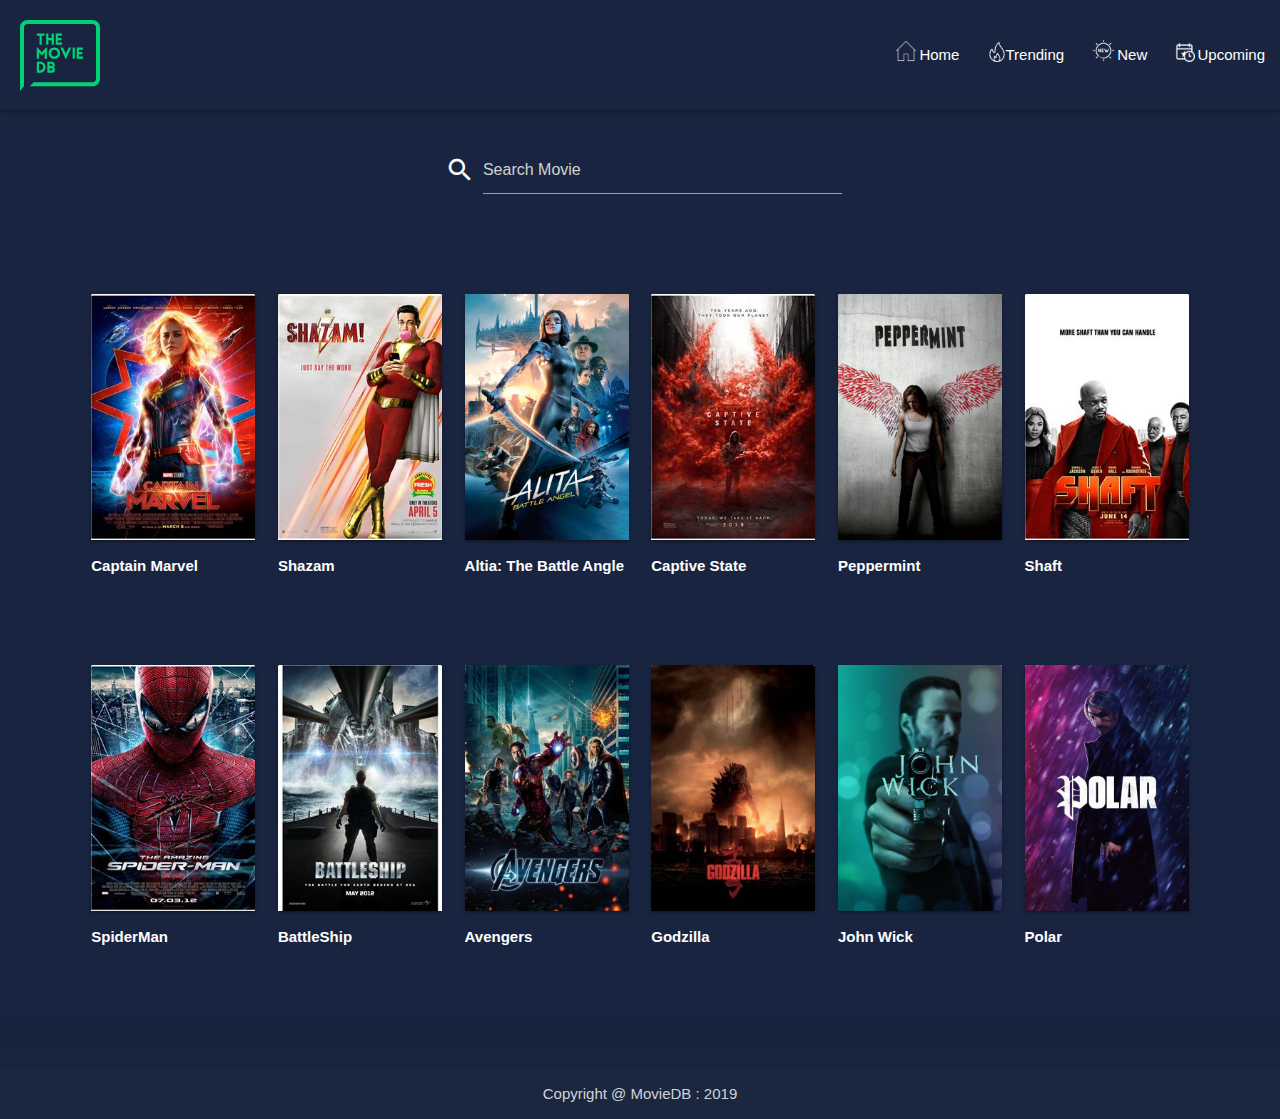
<file: index.html>
<!DOCTYPE html>
<html>
<head>
      <link href="https://fonts.googleapis.com/icon?family=Material+Icons" rel="stylesheet">
      <link rel="stylesheet" href="https://cdnjs.cloudflare.com/ajax/libs/materialize/1.0.0/css/materialize.min.css">
      <link rel="stylesheet" href="style.css">


      <script src="https://cdnjs.cloudflare.com/ajax/libs/materialize/1.0.0/js/materialize.min.js"></script>

      <meta name="viewport" content="width=device-width, initial-scale=1.0"/>
</head>


    <!-- NavBar Starts -->
    <nav>
    <div class="nav-wrapper" style="background: #192540">
      
      <a href="MovieDB.html" class="brand-logo"><img width="80rem" style="margin: 20px;"  src="images/db.svg"></a>
      <ul id="nav-mobile" class="right hide-on-med-and-down">



                 <li><a href=""><img style="width: 2.8rem; padding: 5px; margin: -12px;"src="images/home.png"> Home</a></li>
                 <li><a href=""><img style="width: 2rem; padding: 5px; margin: -7px;"src="images/fire.png">Trending</a></li>
                 <li><a href=""><img style="width: 2.2rem; padding: 5px; margin: -7px;"src="images/sun.png"> New</a></li>
                 <li><a href=""><img style="width: 2rem; padding: 5px; margin: -7px;"src="images/upcoming.png"> Upcoming</a></li>
      </ul>
    </div>
    </nav>
    <!-- NavBar Ends -->
    
    <br>

    <!-- SearchBar Starts -->
      <li>
        <div class="row">
          <div class="col s12">
           <div class="row">
              <div class="input-field col xl4 offset-xl4 l4 offset-l4 m6 offset-m6 s12 white-text center-align">
                <i class="white-text material-icons prefix">search</i>
                <input type="text" placeholder="Search Movie" class="white-text" >
                </div>
             </div>
          </div>
       </div>          
     </li>
     <!-- SearchBar Ends -->
                  

    <!-- Body Starts-->
    <div class="row " style="padding: 80px; margin-top: -50px;">
    <div class="col xl2 l2 m4 s6">
      <div class="card">
        <div class="card-image adjust">
          <a href=""><img src="images/captain-marvel.jpg"></a>
          
        </div>
      </div>
      <a class="card-title white-text" style="font-weight: bold" href="#">Captain Marvel</a>
    </div>

    <div class="col xl2 l2 m4 s6">
      <div class="card">
        <div class="card-image">
          <a href=""><img src="images/shazam-2019-medium-cover.jpg"></a>
        </div>
      </div>
      <a class="card-title white-text" style="font-weight: bold" href="#">Shazam</a>
    </div>

    <div class="col xl2 l2 m4 s6">
      <div class="card">
        <div class="card-image">
          <a href=""><img src="images/medium-cover.jpg"></a>
        </div>
      </div>
      <a class="card-title white-text" style="font-weight: bold" href="#">Altia: The Battle Angle</a>
    </div>

    <div class="col xl2 l2 m4 s6">
      <div class="card">
        <div class="card-image">
          <a href=""><img src="images/captive-state-2019-medium-cover.jpg"></a>
        </div>
      </div>
      <a class="card-title white-text" style="font-weight: bold" href="#">Captive State</a>
    </div>

    <div class="col xl2 l2 m4 s6">
      <div class="card">
        <div class="card-image">
          <a href=""><img src="images/medium-cover (1).jpg"></a>
        </div>
      </div>
      <a class="card-title white-text" style="font-weight: bold" href="#">Peppermint</a>
    </div>

    <div class="col xl2 l2 m4 s6">
      <div class="card">
        <div class="card-image">
          <a href=""><img src="images/shaft-2019-medium-cover.jpg"></a>
        </div>
      </div>
      <a class="card-title white-text" style="font-weight: bold" href="#">Shaft</a>
    </div>
  </div>

  <div class="row " style="padding: 80px; margin-top: -100px" >
   <div class="col xl2 l2 m4 s6">
      <div class="card">
        <div class="card-image">
          <a href=""><img src="images/the-amazing-spiderman-2012-medium-cover.jpg"></a>
        </div>
      </div>
      <a class="card-title white-text" style="font-weight: bold" href="#">SpiderMan</a>
    </div>

    <div class="col xl2 l2 m4 s6">
      <div class="card">
        <div class="card-image">
          <a href=""><img src="images/battleship-2012-medium-cover.jpg"></a>
        </div>
      </div>
    <a class="card-title white-text" style="font-weight: bold" href="#">BattleShip</a>
    </div>

    <div class="col xl2 l2 m4 s6">
      <div class="card">
        <div class="card-image">
          <a href=""><img src="images/avengers.jpg"></a>
        </div>
      </div>
      <a class="card-title white-text" style="font-weight: bold" href="#">Avengers</a>
    </div>

     <div class="col xl2 l2 m4 s6">
      <div class="card">
        <div class="card-image">
          <a href=""><img src="images/Godzilla.jpg"></a>
        </div>
      </div>
      <a class="card-title white-text" style="font-weight: bold" href="#">Godzilla</a>
    </div>

     <div class="col xl2 l2 m4 s6">
      <div class="card">
        <div class="card-image">
          <a href=""><img src="images/john-wick.jpg"></a>
        </div>
      </div>
      <a class="card-title white-text" style="font-weight: bold" href="#">John Wick</a>
    </div>

     <div class="col xl2 l2 m4 s6">
      <div class="card">
        <div class="card-image">
          <a href=""><img src="images/polar.jpg"></a>
        </div>
      </div>
      <a class="card-title white-text" style="font-weight: bold" href="#">Polar</a>
    </div>
  </div>
  <!-- Body Ends -->

  <!-- Footer Starts-->          
        <footer class="page-footer coll z-depth-5">
          <div class="footer-copyright">
            <div class="container center">
             Copyright @ MovieDB : 2019
            </div>
          </div>
        </footer>
  <!-- Footer Ends -->
</body>
</html>
</file>
<file: style.css>
nav {
    height: 110px;
    line-height: 110px;
}

body{
	background: #192540
}
.coll{
	background: #192540;
}
</file>
